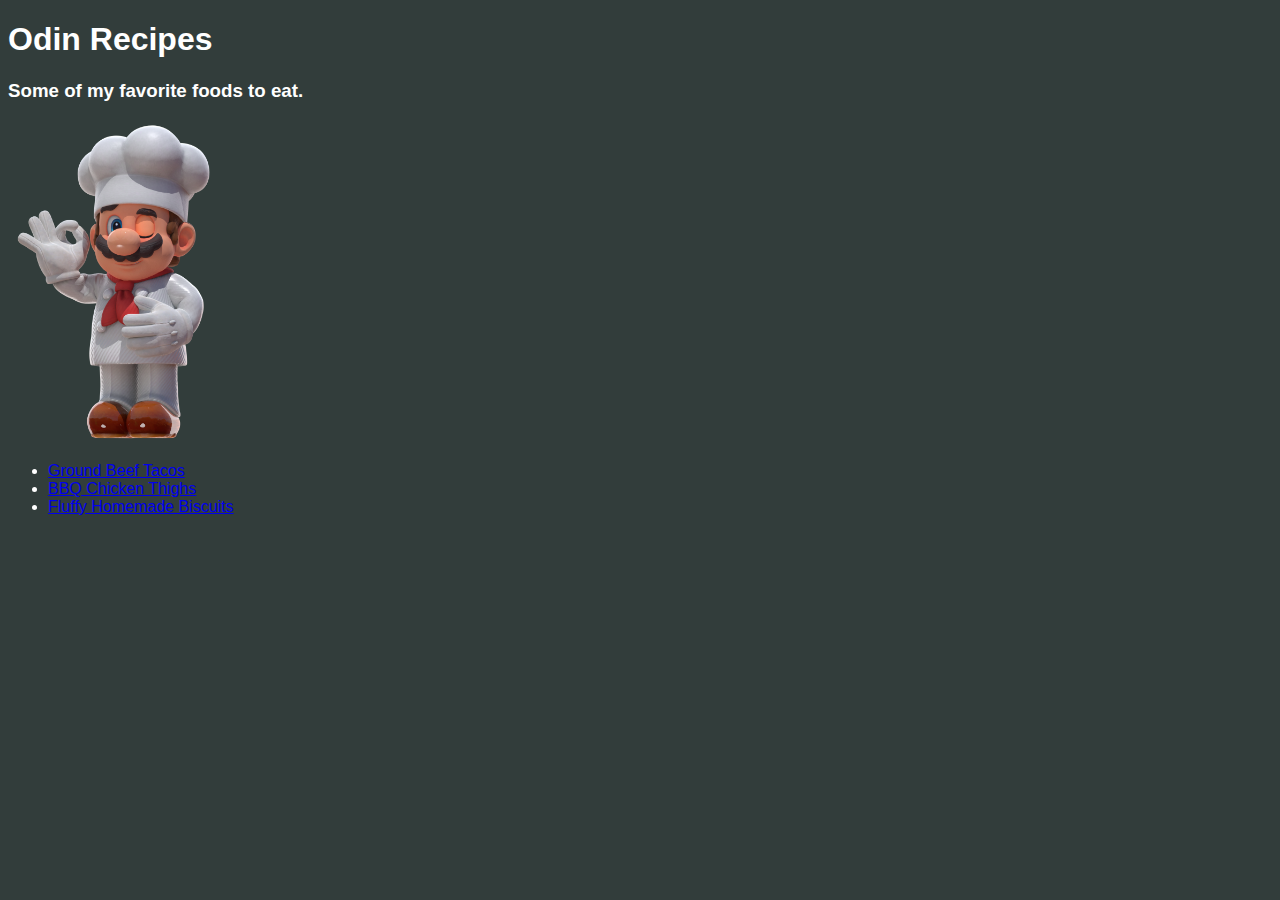
<file: index.html>
<!DOCTYPE html>
<html lang="en">
    <head>
        <meta charset="UTF-8">
        <title>Odin Recipes</title>
        <link rel="stylesheet" href="css/styles.css">
    </head>
    <body id="homepage">
        <h1>Odin Recipes</h1>    
        <h3>Some of my favorite foods to eat.</h3>
        <img class=homepage-photo src="images/cAx6Ua0.png" alt="Picture of mario winking">
        <ul>
            <li><a href="recipes/ground-beef-tacos.html" target="_blank">Ground Beef Tacos</a></li>
            <li><a href="recipes/bbq-chicken-thighs.html" target="_blank">BBQ Chicken Thighs</a></li>
            <li><a href="recipes/fluffy-homemade-biscuits.html" target="_blank">Fluffy Homemade Biscuits</a></li>
        </ul>
    </body>
</html>
</file>
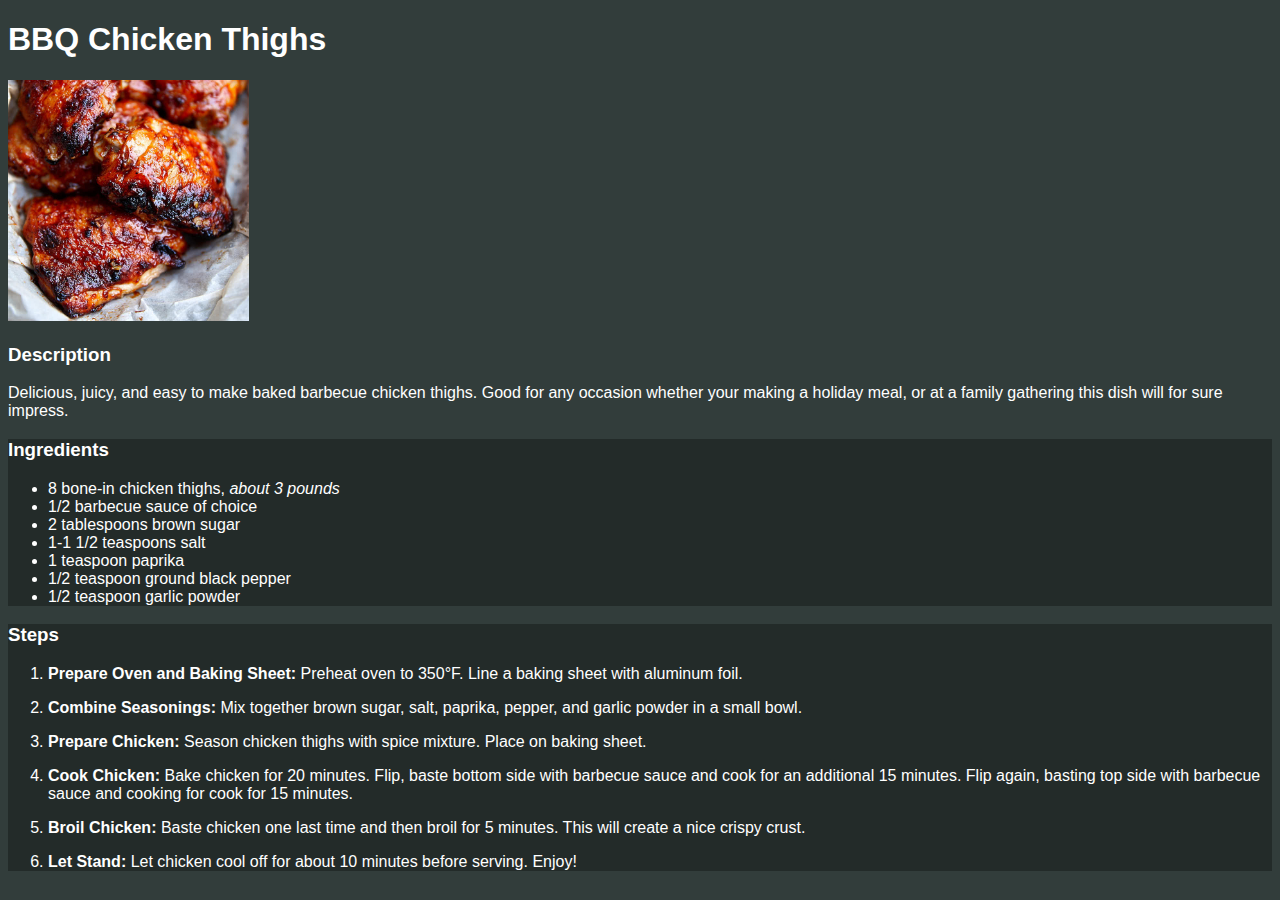
<file: recipes/bbq-chicken-thighs.html>
<!DOCTYPE html>
<html lang="en">
    <head>
        <meta charset="UTF-8">
        <title>Odin Recipes: BBQ Chicken Thighs</title>
        <link rel="stylesheet" href="../css/styles.css">
    </head>
    
    <body>
        <h1>BBQ Chicken Thighs</h1>
        <img class="recipe-photo" src="../images/Baked-bbq-chicken-thighs-recipe-750.jpg" alt="barbecue chicken thighs with a golden crust">
        <h3>Description</h3>
        <p>
            Delicious, juicy, and easy to make baked barbecue chicken thighs. Good for any occasion whether your making a holiday meal,
            or at a family gathering this dish will for sure impress.
        </p>
        <div class="ingredients">
            <h3>Ingredients</h3>
            <ul>
                <li>8 bone-in chicken thighs, <em>about 3 pounds</em></li>
                <li>1/2 barbecue sauce of choice</li>
                <li>2 tablespoons brown sugar</li>
                <li>1-1 1/2 teaspoons salt</li>
                <li>1 teaspoon paprika</li>
                <li>1/2 teaspoon ground black pepper</li>
                <li>1/2 teaspoon garlic powder</li>
            </ul>
        </div>
        <div class="steps">
            <h3>Steps</h3>
            <ol>
                <li><p><strong>Prepare Oven and Baking Sheet: </strong>Preheat oven to 350°F. Line a baking sheet with aluminum foil.</p></li>
                <li><p><strong>Combine Seasonings: </strong>Mix together brown sugar, salt, paprika, pepper, and garlic powder in a small bowl.</p> </li>
                <li><p><strong>Prepare Chicken: </strong>Season chicken thighs with spice mixture. Place on baking sheet.</p></li>
                <li><p><strong>Cook Chicken: </strong>Bake chicken for 20 minutes. Flip, baste bottom side with barbecue sauce and cook for an additional 15 minutes. 
                Flip again, basting top side with barbecue sauce and cooking for cook for 15 minutes. </p></li>
                <li><p><strong>Broil Chicken: </strong>Baste chicken one last time and then broil for 5 minutes. This will create a nice crispy crust.</p>
                <li><p><strong>Let Stand: </strong>Let chicken cool off for about 10 minutes before serving. Enjoy!</p></li>
            </ol>
        </div>
    </body>
</html>
</file>
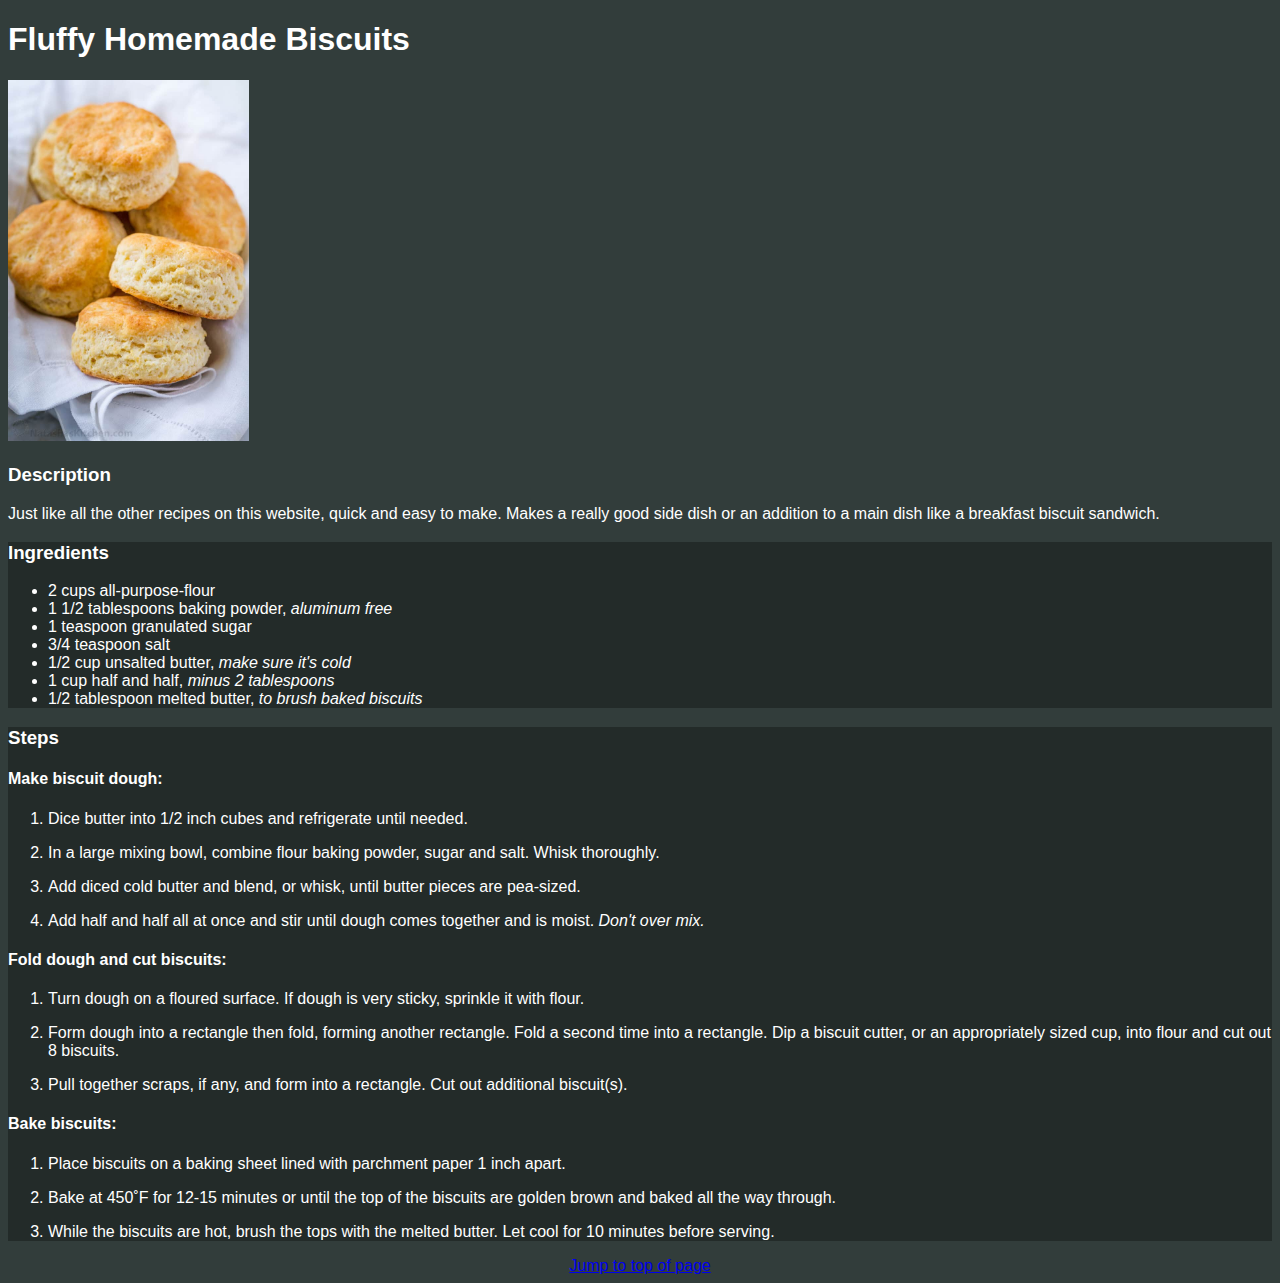
<file: recipes/fluffy-homemade-biscuits.html>
<!DOCTYPE html>
<html lang="en">
    <head>
        <meta charset="UTF-8">
        <title>Odin Recipes: Fluffy Homemade Biscuits</title>
        <link rel="stylesheet" href="../css/styles.css">
    </head>

    <body>
        <h1 id="page_title">Fluffy Homemade Biscuits</h1>
        <img class="recipe-photo" src="../images/Biscuits-Recipe-8-728x1092.jpg" alt="golden brown biscuits">
        <h3>Description</h3>
        <p>
            Just like all the other recipes on this website, quick and easy to make. Makes a really good side dish 
            or an addition to a main dish like a breakfast biscuit sandwich.
        </p>
        <div class="ingredients">
            <h3>Ingredients</h3>
            <ul>
                <li>2 cups all-purpose-flour</li>
                <li>1 1/2 tablespoons baking powder, <em>aluminum free</em></li>
                <li>1 teaspoon granulated sugar</li>
                <li>3/4 teaspoon salt</li>
                <li>1/2 cup unsalted butter, <em>make sure it's cold</em></li>
                <li>1 cup half and half, <em>minus 2 tablespoons</em></li>
                <li>1/2 tablespoon melted butter, <em>to brush baked biscuits</em></li>
            </ul>
        </div>
        <div class="steps">
            <h3>Steps</h3>
            <h4>Make biscuit dough:</h4>
            <ol>
                <li><p>Dice butter into 1/2 inch cubes and refrigerate until needed.</p></li>
                <li><p>In a large mixing bowl, combine flour baking powder, sugar and salt. Whisk thoroughly.</p></li>
                <li><p>Add diced cold butter and blend, or whisk, until butter pieces are pea-sized.</p></li>
                <li><p>Add half and half all at once and stir until dough comes together and is moist. <em>Don't over mix.</em></p></li>
            </ol>

            <h4>Fold dough and cut biscuits:</h4>
            <ol>
                <li><p>Turn dough on a floured surface. If dough is very sticky, sprinkle it with flour.</p></li>
                <li><p>Form dough into a rectangle then fold, forming another rectangle. Fold a second time into a rectangle. Dip a biscuit cutter,
                or an appropriately sized cup, into flour and cut out 8 biscuits. 
                </p></li>
                <li><p>Pull together scraps, if any, and form into a rectangle. Cut out additional biscuit(s).</p></li>
            </ol>

            <h4>Bake biscuits:</h4>
            <ol>
                <li><p>Place biscuits on a baking sheet lined with parchment paper 1 inch apart.</p></li>
                <li><p>Bake at 450˚F for 12-15 minutes or until the top of the biscuits are golden brown and baked all the way through.</p></li>
                <li><p>While the biscuits are hot, brush the tops with the melted butter. Let cool for 10 minutes before serving.</p></li>
            </ol>
        </div>
        <a class="jump-link" href="#page_title">Jump to top of page</a>
    </body>
</html>
</file>
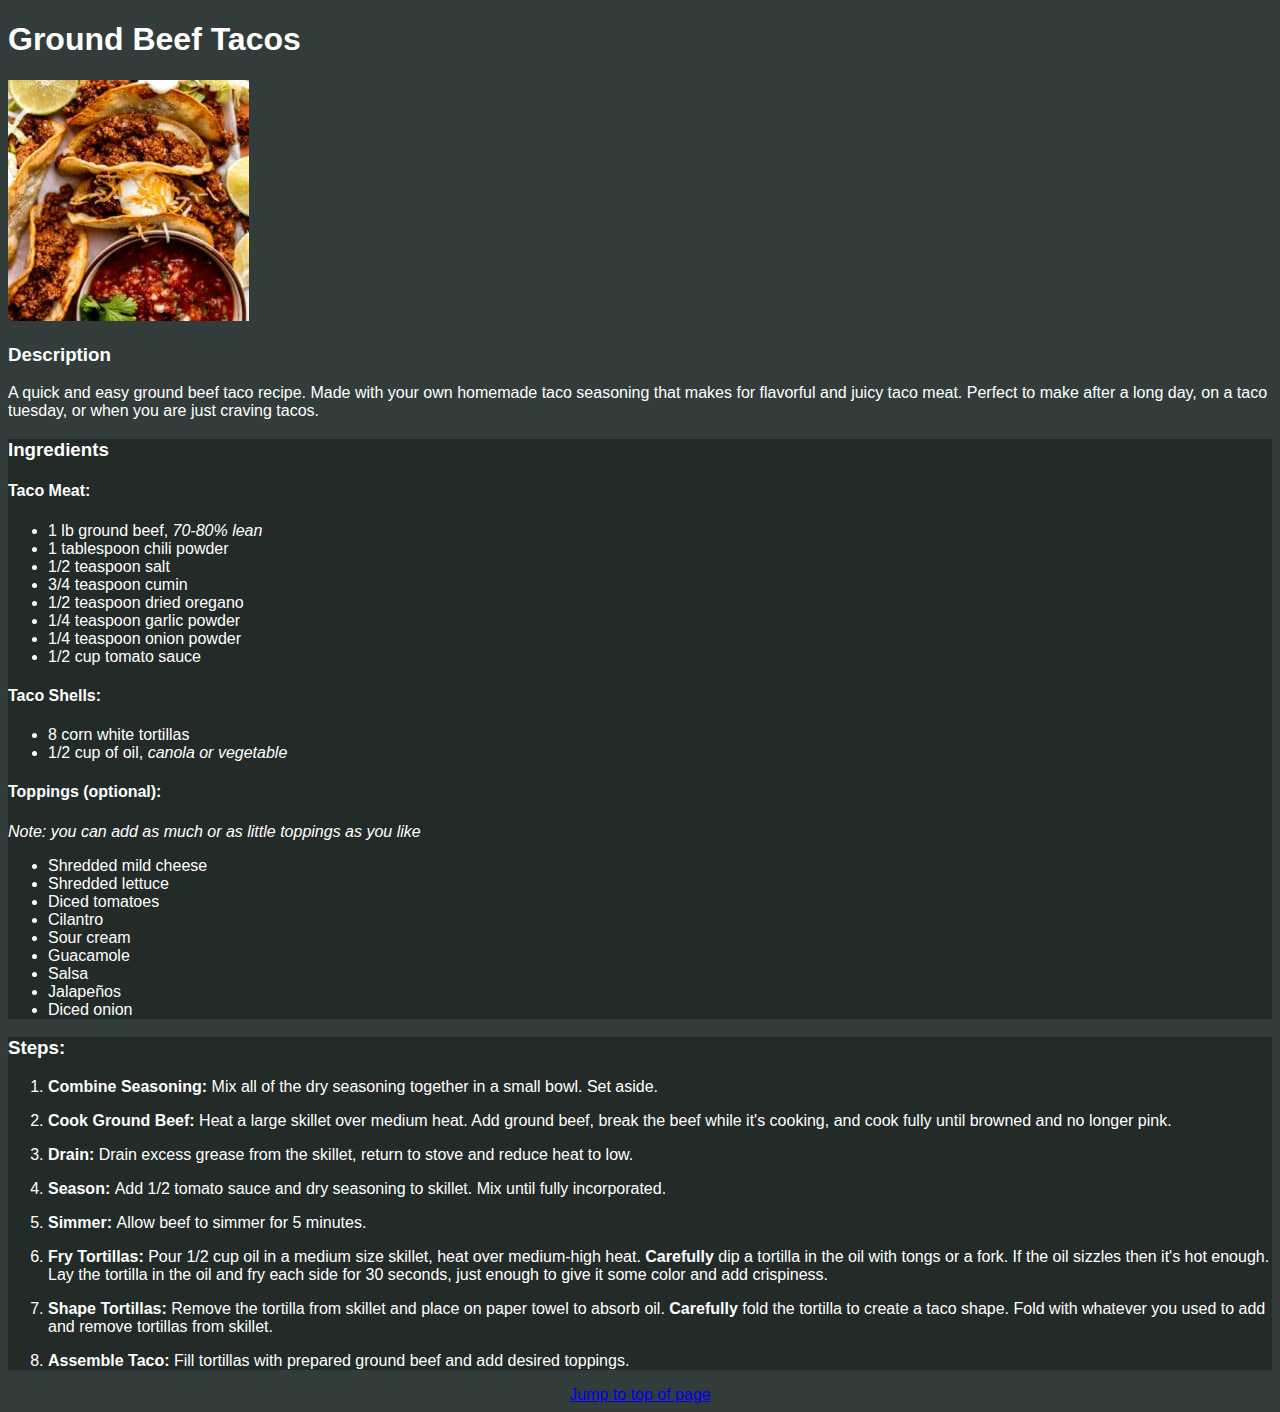
<file: recipes/ground-beef-tacos.html>
<!DOCTYPE html>
<html lang="en">
    <head>
        <meta charset="UTF-8">
        <title>Odin Recipes: Ground Beef Tacos</title>
        <link rel="stylesheet" href="../css/styles.css">
    </head>

    <body>
        <h1 id="page_title">Ground Beef Tacos</h1>
        <img class="recipe-photo" src="../images/Taco-Meat-8-241x241.jpg" alt="tacos topped with cheese and sour cream with a side of salsa">
        <h3>Description</h3>
        <p>
            A quick and easy ground beef taco recipe. Made with your own homemade taco seasoning that makes for flavorful and juicy taco meat.
            Perfect to make after a long day, on a taco tuesday, or when you are just craving tacos.
        </p>
        <div class="ingredients">
            <h3>Ingredients</h3>
            <h4>Taco Meat:</h4>
            <ul>        
                <li>1 lb ground beef, <em>70-80% lean</em></li>
                <li>1 tablespoon chili powder</li>
                <li>1/2 teaspoon salt</li>
                <li>3/4 teaspoon cumin</li>
                <li>1/2 teaspoon dried oregano</li>
                <li>1/4 teaspoon garlic powder</li>
                <li>1/4 teaspoon onion powder</li>
                <li>1/2 cup tomato sauce</li>
            </ul>
        
            <h4>Taco Shells:</h4>
            <ul>
                <li>8 corn white tortillas</li>
                <li>1/2 cup of oil, <em>canola or vegetable</em></li>
            </ul>

            <h4>Toppings (optional):</h4>
            <p><em>Note: you can add as much or as little toppings as you like</em></p>  
            <ul>
                <li>Shredded mild cheese</li>
                <li>Shredded lettuce</li>
                <li>Diced tomatoes</li>
                <li>Cilantro</li>
                <li>Sour cream</li>
                <li>Guacamole</li>
                <li>Salsa</li>
                <li>Jalapeños</li>
                <li>Diced onion</li>
            </ul>
        </div>
        <div class="steps">
            <h3>Steps:</h3>
            <ol>
                <li><p><strong>Combine Seasoning: </strong>Mix all of the dry seasoning together in a small bowl. Set aside.</p></li>
                <li><p><strong>Cook Ground Beef: </strong>Heat a large skillet over medium heat. Add ground beef, break the beef while it's cooking, 
                and cook fully until browned and no longer pink.</p></li>
                <li><p><strong>Drain: </strong>Drain excess grease from the skillet, return to stove and reduce heat to low.</p></li>
                <li><p><strong>Season: </strong>Add 1/2 tomato sauce and dry seasoning to skillet. Mix until fully incorporated.</p></li>
                <li><p><strong>Simmer: </strong>Allow beef to simmer for 5 minutes.</p></li>
                <li><p><strong>Fry Tortillas: </strong>Pour 1/2 cup oil in a medium size skillet, heat over medium-high heat. <strong>Carefully</strong>
                dip a tortilla in the oil with tongs or a fork. If the oil sizzles then it's hot enough. Lay the tortilla in the oil and fry each side for 30 seconds, just enough
                to give it some color and add crispiness.</p></li>
                <li><p><strong>Shape Tortillas: </strong> Remove the tortilla from skillet and place on paper towel to absorb oil. <strong>Carefully</strong>
                fold the tortilla to create a taco shape. Fold with whatever you used to add and remove tortillas from skillet.</p></li>
                <li><p><strong>Assemble Taco: </strong>Fill tortillas with prepared ground beef and add desired toppings.</p></li>
            </ol>
        </div>
        <a class="jump-link" href="#page_title">Jump to top of page</a>
    </body>
</html>
</file>
<file: css/styles.css>
body{
    background-color: #323d3b;
    color: white;
    font-family: 'Verdana', sans-serif;
}

.recipe-photo, .homepage-photo{
    width: 241px;
    height: auto;
}


.ingredients{
    background-color: #232b29;
}

.steps{
    background-color: #232b29;   
}

a:visited{
    color:peru;
}

.jump-link{
    text-align: center;
    display:block;
}
</file>
